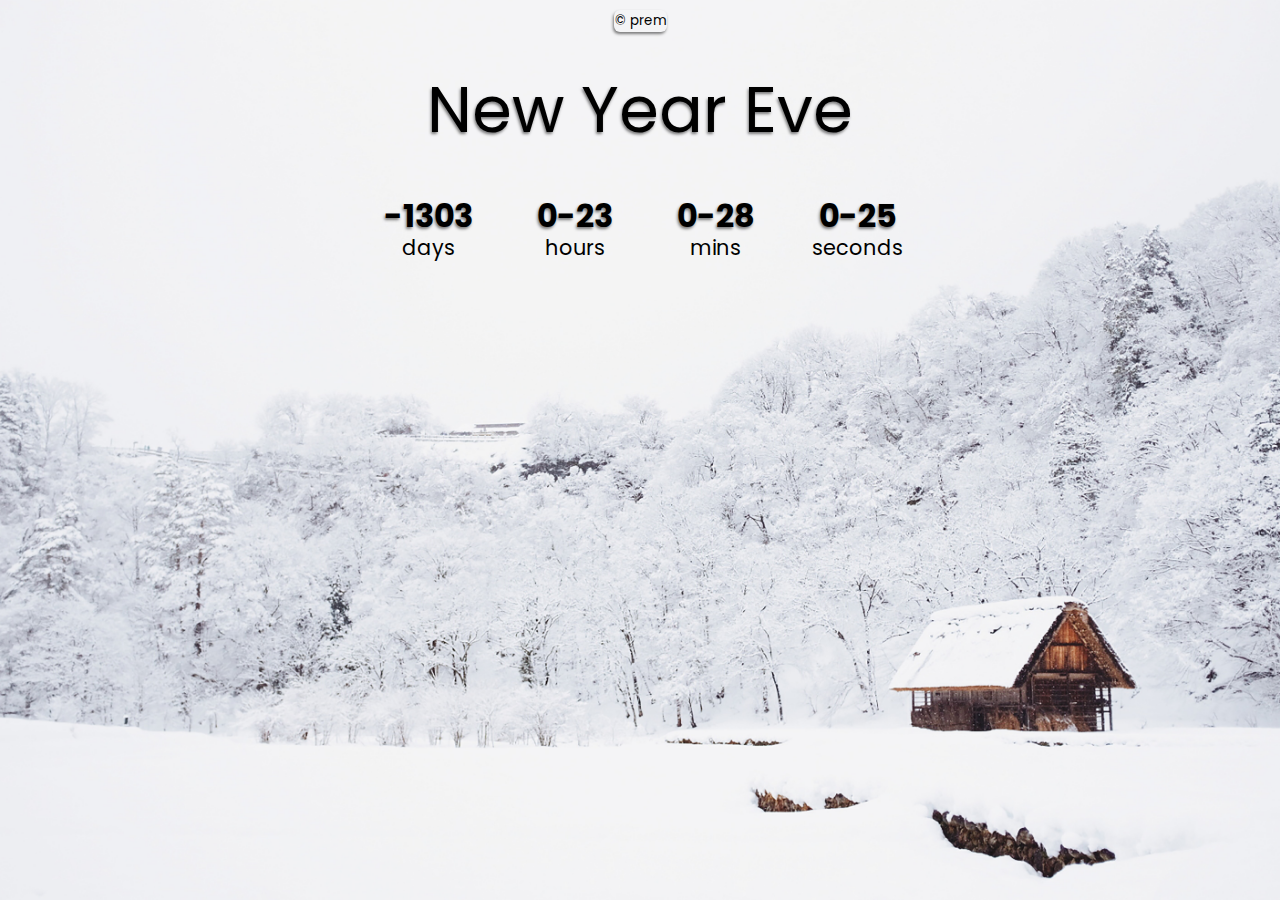
<file: project10/index.html>
<!DOCTYPE html>
<html lang="en">
  <head>
    <meta charset="UTF-8" />
    <meta name="viewport" content="width=device-width, initial-scale=1.0" />
    <title>Project-1</title>
    <link rel="stylesheet" href="style.css" />
    <script src="script.js" defer></script>
  </head>
  <body>
    <small>&copy; prem</small>

    <h1>New Year Eve</h1>
    <div class="countdown-container">
      <div class="countdown-el days-c">
        <p class="big-text" id="days">0</p>
        <span>days</span>
      </div>
      <div class="countdown-container">
        <div class="countdown-el hours-c">
          <p class="big-text" id="hours">0</p>
          <span>hours</span>
        </div>
        <div class="countdown-container">
            <div class="countdown-el mins-c">
              <p class="big-text" id="mins">0</p>
              <span>mins</span>
            </div>
            <div class="countdown-container">
                <div class="countdown-el seconds-c">
                  <p class="big-text" id="seconds">0</p>
                  <span>seconds</span>
                </div>
    </div>
    

  </body>
</html>
</file>
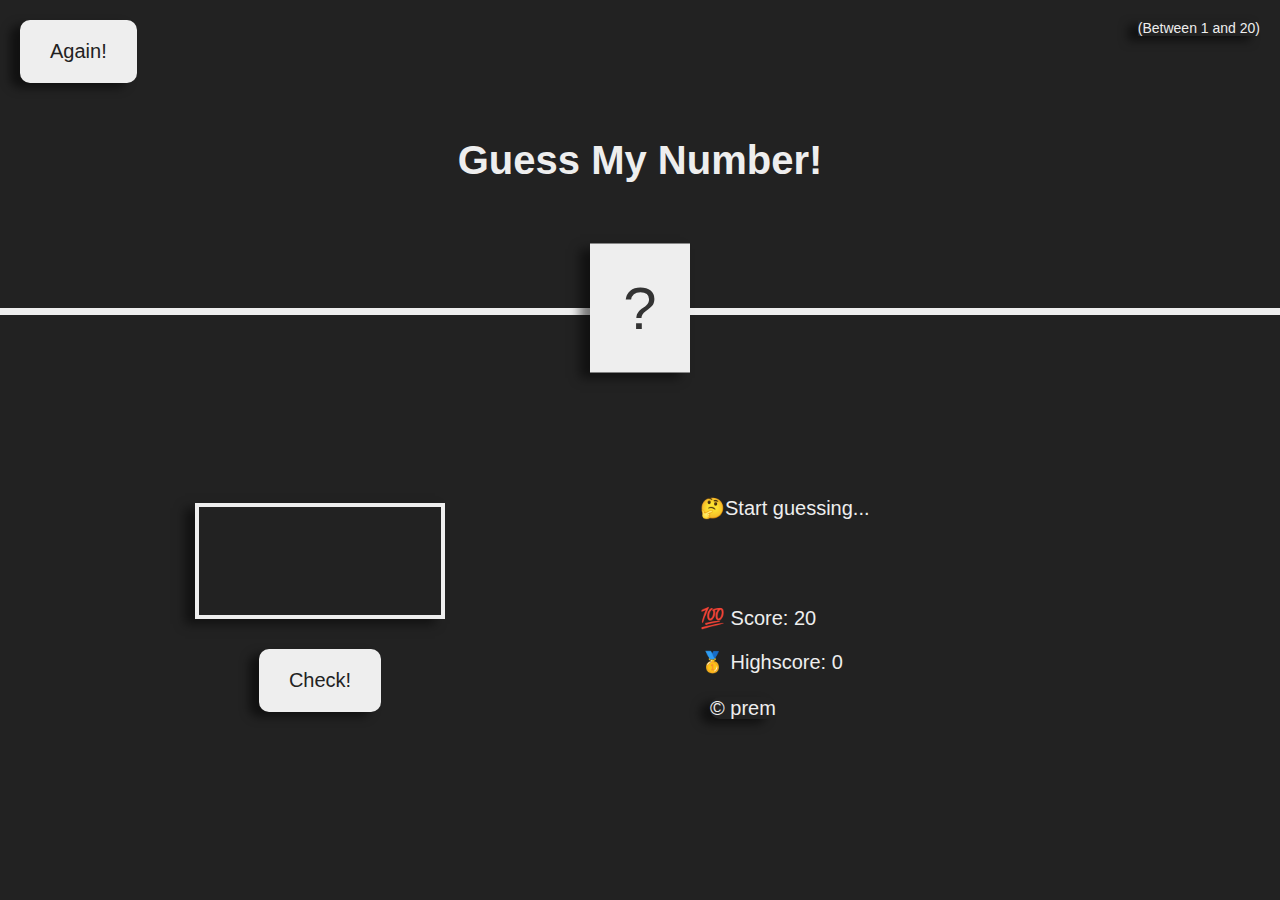
<file: project12/index.html>
<!DOCTYPE html>
<html lang="en">
  <head>
    <meta charset="UTF-8" />
    <meta name="viewport" content="width=device-width, initial-scale=1.0" />
    <meta http-equiv="X-UA-Compatible" content="ie=edge" />
    <link rel="stylesheet" href="style.css" />
    <title>Guess My Number!</title>
  </head>
  <body>
    <header>
      <h1>Guess My Number!</h1>
      <p class="between">(Between 1 and 20)</p>
      <button class="btn again">Again!</button>
      <div class="number">?</div>
    </header>
    <main>
      <section class="left">
        <input type="number" class="guess" />
        <button class="btn check">Check!</button>
      </section>
      <section class="right">
        <p class="message">🤔Start guessing...</p>
        <p class="label-score">💯 Score: <span class="score">20</span></p>
        <p class="label-highscore">
          🥇 Highscore: <span class="highscore">0</span>
        </p>
        <br />
        <span class="prem">&copy; prem</span>
      </section>
    </main>
    <script src="script.js"></script>
  </body>
</html>
</file>
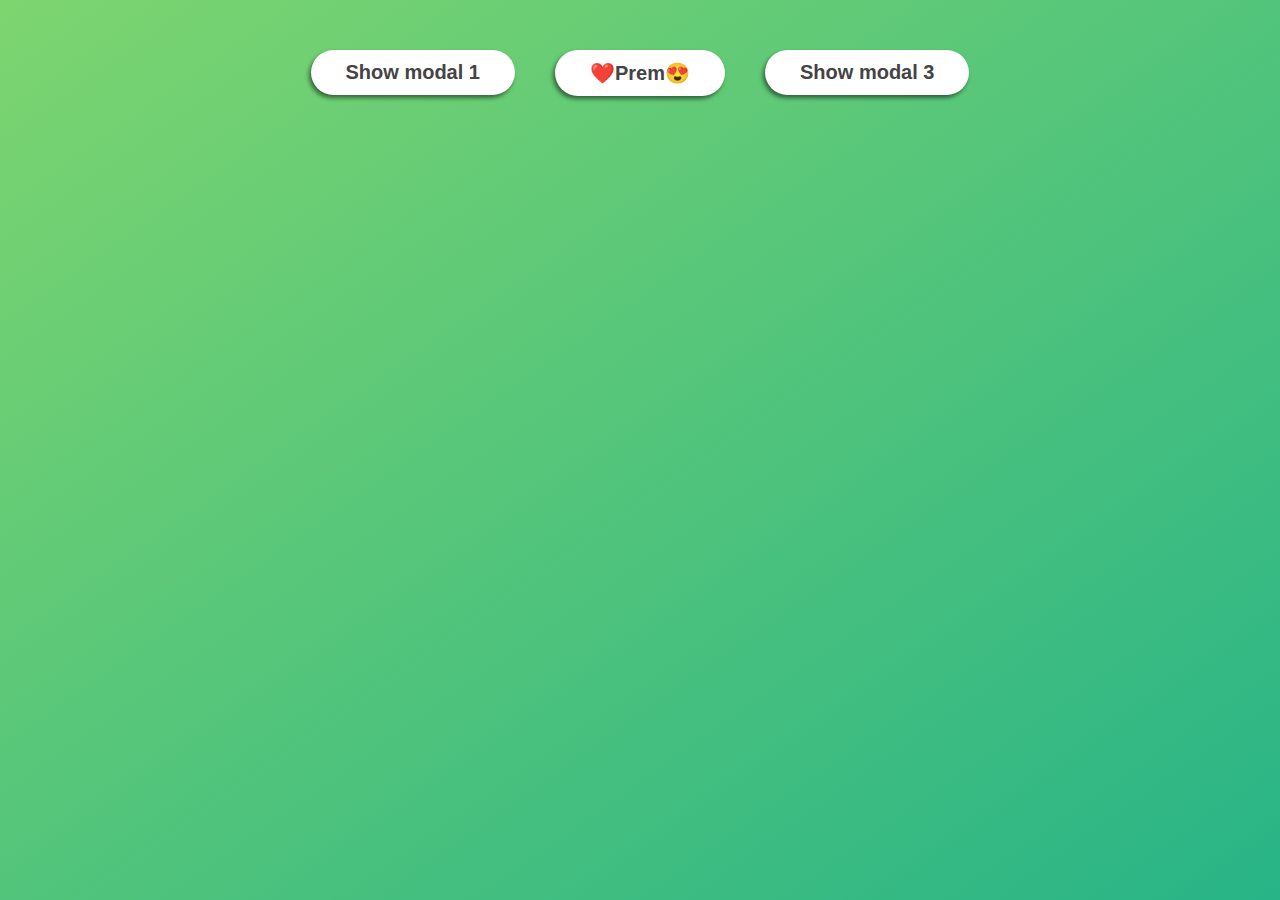
<file: project13/index.html>
<!DOCTYPE html>
<html lang="en">
  <head>
    <meta charset="UTF-8" />
    <meta name="viewport" content="width=device-width, initial-scale=1.0" />
    <meta http-equiv="X-UA-Compatible" content="ie=edge" />
    <link rel="stylesheet" href="style.css" />
    <title>Modal window</title>
  </head>
  <body>
    <button class="show-modal">Show modal 1</button>
    <button class="show-modal">❤️Prem😍</button>
    <button class="show-modal">Show modal 3</button>

    <div class="modal hidden">
      <button class="close-modal">&times;</button>
      <h1>I'm a modal window 😍</h1>
      <p>
        Lorem ipsum dolor sit amet, consectetur adipisicing elit, sed do eiusmod
        tempor incididunt ut labore et dolore magna aliqua. Ut enim ad minim
        veniam, quis nostrud exercitation ullamco laboris nisi ut aliquip ex ea
        commodo consequat. Duis aute irure dolor in reprehenderit in voluptate
        velit esse cillum dolore eu fugiat nulla pariatur. Excepteur sint
        occaecat cupidatat non proident, sunt in culpa qui officia deserunt
        mollit anim id est laborum.
      </p>
    </div>
    <div class="overlay hidden"></div>

    <script src="script.js"></script>
  </body>
</html>
</file>
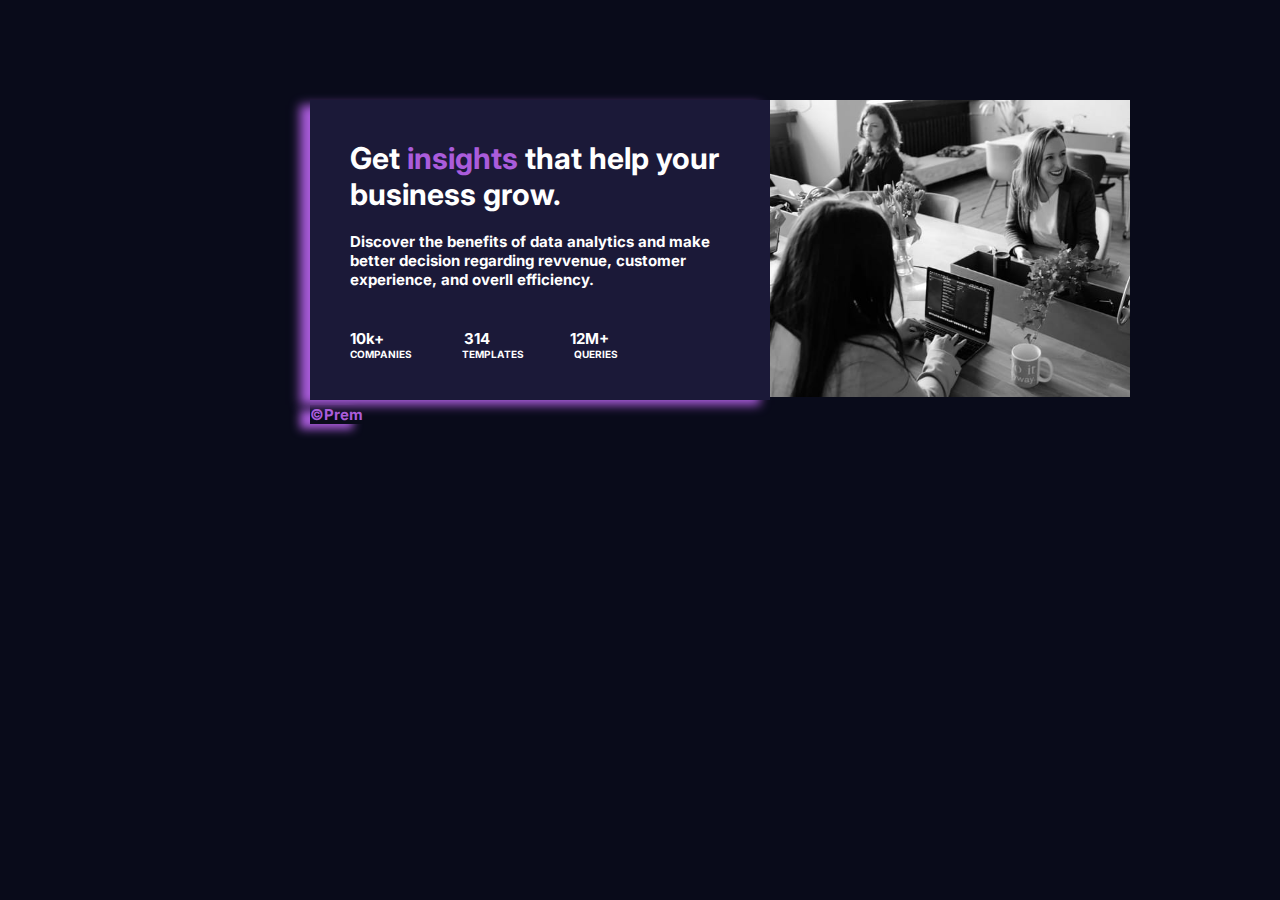
<file: project5/index.html>
<!DOCTYPE html>
<html lang="en">
  <head>
    <meta charset="UTF-8" />
    <meta http-equiv="X-UA-Compatible" content="IE=edge" />
    <meta name="viewport" content="width=device-width, initial-scale=1.0" />
    <title>project5</title>
    <link rel="preconnect" href="https://fonts.googleapis.com" />
    <link rel="preconnect" href="https://fonts.gstatic.com" crossorigin />
    <link
      href="https://fonts.googleapis.com/css2?family=Inter:wght@400;700&family=Lexend+Deca&display=swap"
      rel="stylesheet"
    />
    <link rel="stylesheet" type="text/css" href="style.css" />
  </head>
  <body>
    <div class="inline-block">
      <main class="main">
        <h1>Get <span>insights </span>that help your business grow.</h1>
        <p class="para">
          Discover the benefits of data analytics and make better decision
          regarding revvenue, customer experience, and overll efficiency.
        </p>
        <div class="sub-main">
          <div>
            <p class="money">10k+</p>
          </div>
          <div>
            <p class="money">314</p>
          </div>

          <div>
            <p class="money">12M+</p>
          </div>
        </div>
        <div class="sub-main">
          <div>
            <h6 class="sub">COMPANIES</h6>
          </div>
          <div>
            <h6 class="sub">TEMPLATES</h6>
          </div>
          <div>
            <h6 class="sub">QUERIES</h6>
          </div>
        </div>
      </main>
      <footer>&copy;Prem</footer>
    </div>
    <div>
      <img src="images/image-header-desktop.jpg" />
    </div>
  </body>
</html>
</file>
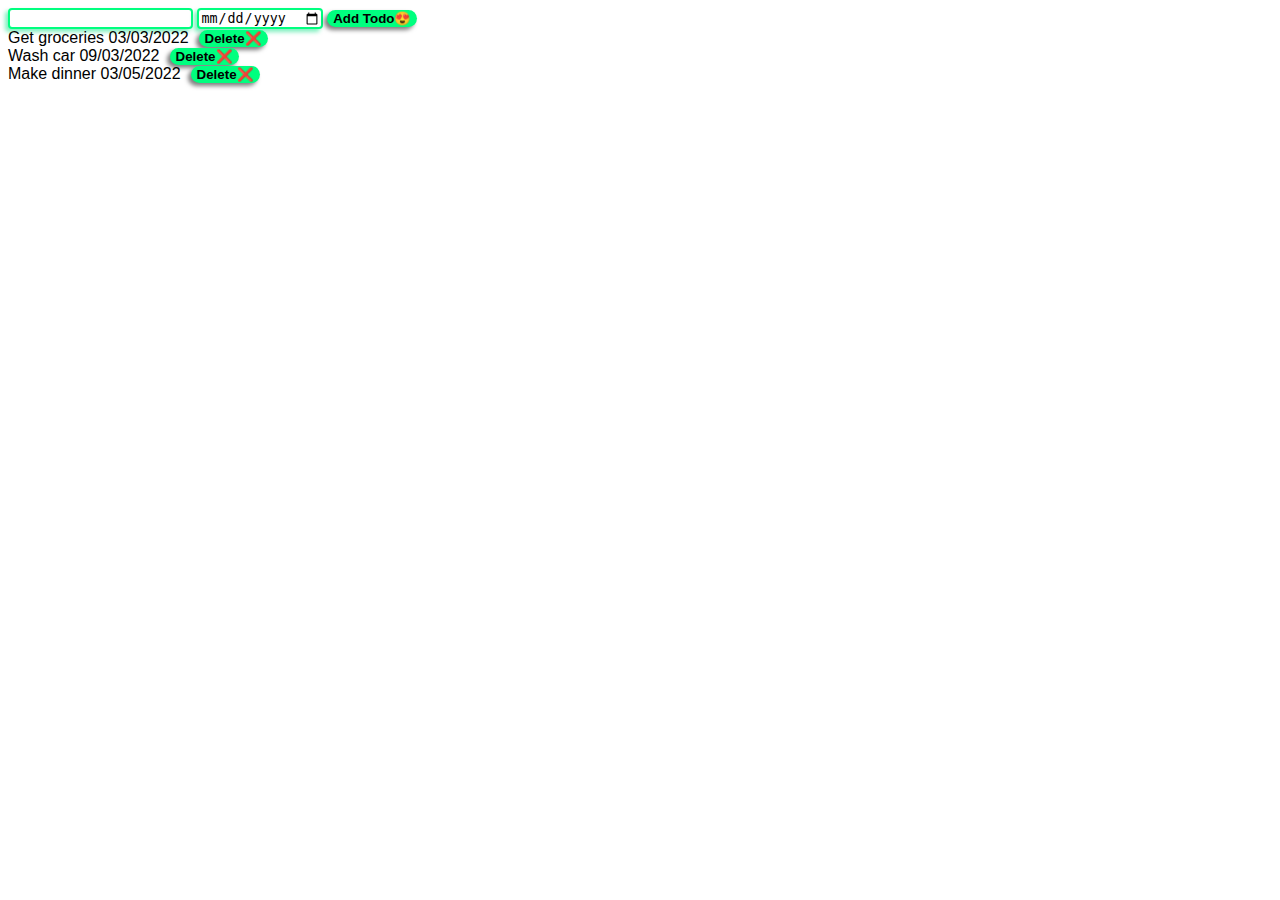
<file: project11/text.html>
<!DOCTYPE html>
<html lang="en">
  <head>
    <meta charset="utf-8" />
    <meta name="viewport" content="width=device-width,initial-scale=1.0" />
    <meta http-equiv="X-UA-Compatible" content="IE=edge" />
    <title>javaScript_lerning</title>
    <style>
      body {
        font-family: Arial, Helvetica, sans-serif;
      }
      button {
        background-color: springgreen;
        border: none;
        border-radius: 1em;
        font-weight: 900;
        box-shadow: -3px 3px 4px rgba(0, 0, 0, 0.5);
      }
      button:active {
        margin-top: 2px;
        margin-right: 2px;
        box-shadow: none;
      }
      input {
        border: 2px solid springgreen;
        border-radius: 4px;
        box-shadow: -3px 3px 4px rgba(0, 225, 127, 0.5);
      }
    </style>
  </head>
  <body>
    <input id="todo-title" type="text" />
    <input id="date-picker" type="date" />
    <button onclick="addTodo()">Add Todo😍</button>

    <div id="todo-list"></div>

    <script>
      //**** Model Section **** //

      let todos;
      const savedTodos = JSON.parse(localStorage.getItem("todos"));

      if (Array.isArray(savedTodos)) {
        todos = savedTodos;
      } else {
        todos = [
          {
            text: "Get groceries",
            dueDate: "03/03/2022",
            id: "id1",
          },
          {
            text: "Wash car",
            dueDate: "09/03/2022",
            id: "id2",
          },
          {
            text: "Make dinner",
            dueDate: "03/05/2022",
            id: "id3",
          },
        ];
      }
      render();
      // Creates a todo
      function createTodo(text, dueDate) {
        const id = "" + new Date().getTime();
        todos.push({
          text: text,
          dueDate: dueDate,
          id: id,
        });
        saveTodos();
      }
      // Delete a todo
      function removeTodo(idToDelete) {
        todos = todos.filter(function (prem) {
          if (prem.id === idToDelete) {
            return false;
          } else {
            return true;
          }
        });
        saveTodos();
      }
      // saveTodos
      function saveTodos() {
        localStorage.setItem("todos", JSON.stringify(todos));
      }
      // **** Controller Section **** //
      function addTodo() {
        const textbox = document.getElementById("todo-title");
        const text = textbox.value;
        const datePicker = document.getElementById("date-picker");
        const dueDate = datePicker.value;

        createTodo(text, dueDate);
        render();
      }
      function deleteItemes(event) {
        const deleteButton = event.target;
        const idToDelete = deleteButton.id;

        removeTodo(idToDelete);
        render();
      }
      //**** View Section ****//
      function render() {
        document.getElementById("todo-list").innerHTML = "";

        todos.forEach(function (prem) {
          const element = document.createElement("div");
          element.innerText = prem.text + " " + prem.dueDate;

          const deleteButton = document.createElement("button");
          deleteButton.innerText = "Delete❌";
          deleteButton.style = "margin-left: 10px";
          deleteButton.onclick = deleteItemes;
          deleteButton.id = prem.id;
          element.appendChild(deleteButton);
          const todoList = document.getElementById("todo-list");
          todoList.appendChild(element);
        });
      }
    </script>
  </body>
</html>
</file>
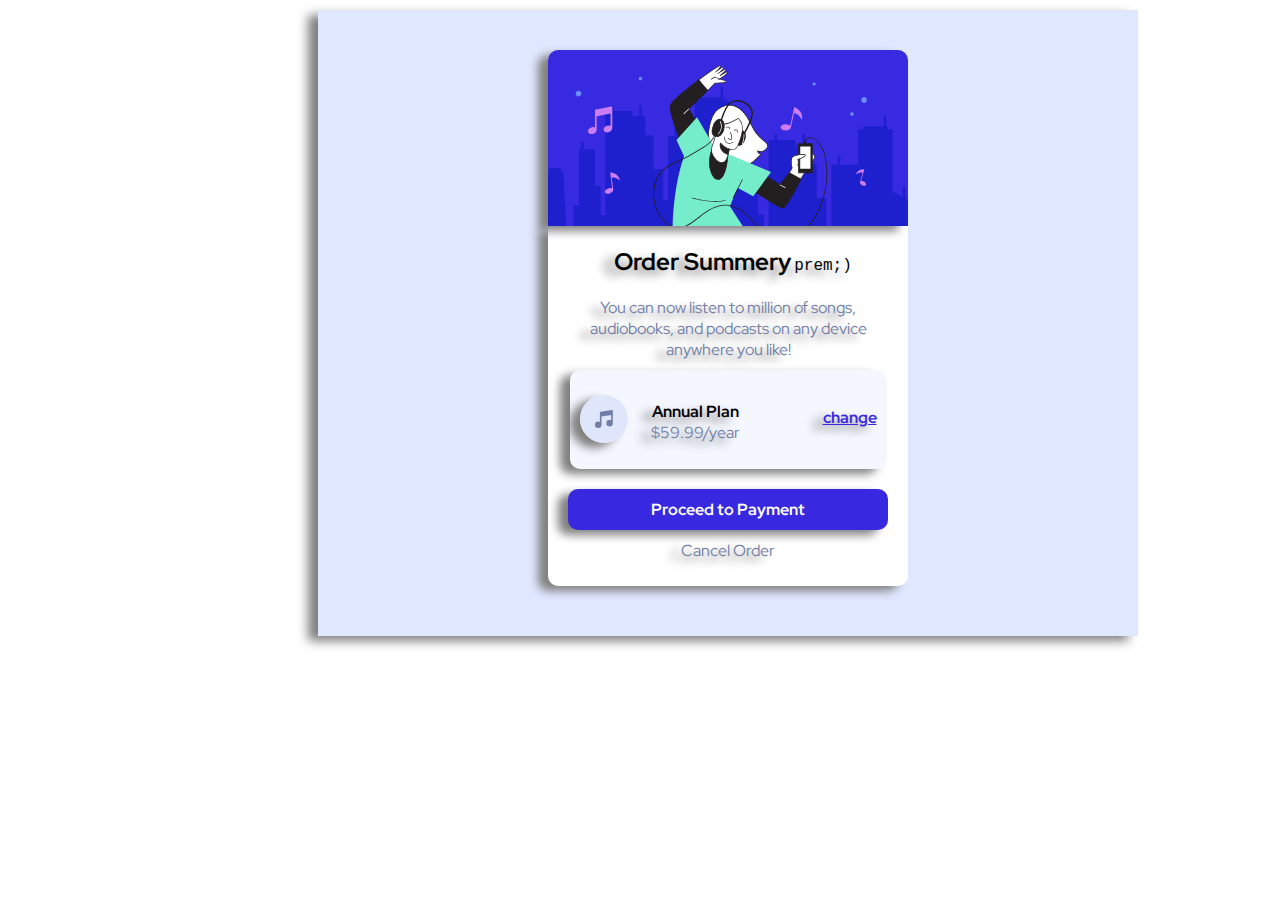
<file: project4/index1.html>
<!DOCTYPE html>
<html lang="en">
  <head>
    <meta charset="UTF-8" />
    <meta http-equiv="X-UA-Compatible" content="IE=edge" />
    <meta name="viewport" content="width=device-width, initial-scale=1.0" />
    <link rel="stylesheet" type="text/css" href="style.css" />
    <link rel="icon" type="image/png" href="/images/favicon-32x32.png" />
    <link rel="preconnect" href="https://fonts.googleapis.com" />
    <link rel="preconnect" href="https://fonts.gstatic.com" crossorigin />
    <link
      href="https://fonts.googleapis.com/css2?family=Fraunces:opsz,wght@9..144,700&family=Red+Hat+Display:wght@500;700;900&display=swap"
      rel="stylesheet"
    />
    <title>Project4</title>
  </head>
  <body>
    <div class="main">
      <div class="flex">
        <img class="img" src="images/illustration-hero.svg" alt="music list" />
      </div>
      <div class="prem">
        <h2>Order Summery</h2>
        <code>prem;)</code>
        <p class="para">
          You can now listen to million of songs, audiobooks, and podcasts on
          any device anywhere you like!
        </p>
        <div class="inline-block">
          <img class="img1" src="images/icon-music.svg" />
          <div class="side">
            <h4 class="anual">Annual Plan</h4>
            <p class="price">$59.99/year</p>
          </div>
          <a href="/">change</a>
        </div>
        <p class="button">Proceed to Payment</p>
        <p class="last">Cancel Order</p>
      </div>
    </div>
  </body>
</html>
</file>
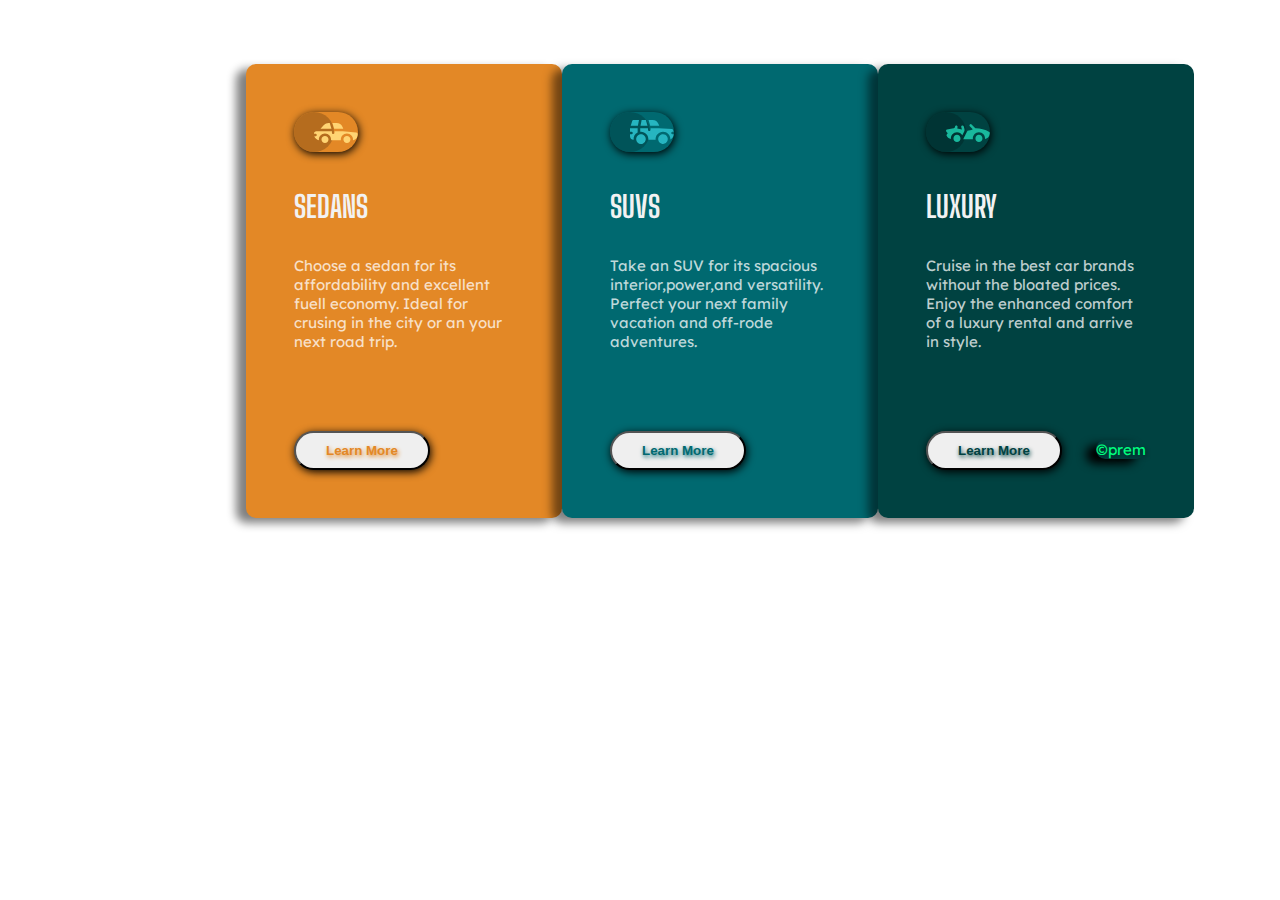
<file: project6/prem.html>
<!DOCTYPE html>
<html lang="en">
  <head>
    <meta charset="UTF-8" />
    <meta http-equiv="X-UA-Compatible" content="IE=edge" />
    <meta name="viewport" content="width=device-width, initial-scale=1.0" />
    <title>Project6</title>

    <link rel="icon" href="/favicon-32x32.png" />
    <link rel="stylesheet" type="text/css" href="prem.css" />
    <link />
    <link rel="preconnect" href="https://fonts.googleapis.com" />
    <link rel="preconnect" href="https://fonts.gstatic.com" crossorigin />
    <link
      href="https://fonts.googleapis.com/css2?family=Big+Shoulders+Display:wght@700&family=Lexend+Deca&display=swap"
      rel="stylesheet"
    />
  </head>
  <body>
    <div class="main">
      <div class="changed">
        <img src="icon-sedans.svg" alt="sedans img" />
        <h1>SEDANS</h1>
        <p>
          Choose a sedan for its affordability and excellent fuell economy.
          Ideal for crusing in the city or an your next road trip.
        </p>
        <button class="but1">Learn More</button>
      </div>
      <div class="changed2">
        <img src="icon-suvs.svg" alt="suv" />
        <h1>SUVS</h1>
        <p>
          Take an SUV for its spacious interior,power,and versatility. Perfect
          your next family vacation and off-rode adventures.
        </p>
        <button class="but2">Learn More</button>
      </div>
      <div class="changed3">
        <img src="icon-luxury.svg" />
        <h1>LUXURY</h1>
        <p>
          Cruise in the best car brands without the bloated prices. Enjoy the
          enhanced comfort of a luxury rental and arrive in style.
        </p>
        <button class="but3">Learn More</button>
        <footer>&copy;prem</footer>
      </div>
    </div>
  </body>
</html>
</file>
<file: project10/style.css>
@import url("https://fonts.googleapis.com/css2?family=Poppins:wght@200;400;600&display=swap");

* {
  box-sizing: border-box;
}

body {
  background-image: url("./snow1.jpg");
  background-size: cover;
  background-position: center center;
  font-family: "Poppins", sans-serif;
  min-height: 100vh;
  display: flex;
  align-items: center;
  flex-direction: column;
  margin: 0;
}
h1 {
  font-size: 4rem;
  margin-top: 5rem;
  font-weight: normal;
  text-shadow: -1px 2px 3px rgba(0, 0, 0, 0.5);
}
.countdown-container {
  display: flex;
}
.big-text {
  font-size: 2rem;
  line-height: 1;
  margin: 0 2rem;
  font-weight: bold;
  text-shadow: -1px 2px 3px rgba(0, 0, 0, 0.5);
}
.countdown-el {
  text-align: center;
}
.countdown-el span {
  font-size: 1.3rem;
}
small {
  margin-bottom: -50px;
  margin-top: 10px;
  box-shadow: -1px 2px 3px rgba(0, 0, 0, 0.5);
  border-radius: 6px;
  padding: 1px;
}
</file>
<file: project12/style.css>
/* @import url('https://fonts.googleapis.com/css?family=Press+Start+2P&display=swap'); */

* {
  margin: 0;
  padding: 0;
  box-sizing: inherit;
}

html {
  font-size: 62.5%;
  box-sizing: border-box;
}

body {
  font-family: 'Press Start 2P', sans-serif;
  color: #eee;
  background-color: #222;
  /* background-color: #60b347; */
}

/* LAYOUT */
header {
  position: relative;
  height: 35vh;
  border-bottom: 7px solid #eee;
}

main {
  height: 65vh;
  color: #eee;
  display: flex;
  align-items: center;
  justify-content: space-around;
}

.left {
  width: 52rem;
  display: flex;
  flex-direction: column;
  align-items: center;
}

.right {
  width: 52rem;
  font-size: 2rem;
}

/* ELEMENTS STYLE */
h1 {
  font-size: 4rem;
  text-align: center;
  position: absolute;
  width: 100%;
  top: 52%;
  left: 50%;
  transform: translate(-50%, -50%);
}

.number {
  background: #eee;
  color: #333;
  font-size: 6rem;
  width: 10rem;
  padding: 3rem 0rem;
  text-align: center;
  position: absolute;
  bottom: 0;
  left: 50%;
  transform: translate(-50%, 50%);
  box-shadow: -10px 5px 10px rgba(0, 0, 0, 0.5);
}

.between {
  font-size: 1.4rem;
  position: absolute;
  top: 2rem;
  right: 2rem;
  box-shadow: -10px 5px 10px rgba(0, 0, 0, 0.5);
}

.again {
  position: absolute;
  top: 2rem;
  left: 2rem;
}

.guess {
  background: none;
  border: 4px solid #eee;
  font-family: inherit;
  color: inherit;
  font-size: 5rem;
  padding: 2.5rem;
  width: 25rem;
  text-align: center;
  display: block;
  margin-bottom: 3rem;
  box-shadow: -10px 5px 10px rgba(0, 0, 0, 0.5);
}

.btn {
  border: none;
  background-color: #eee;
  color: #222;
  font-size: 2rem;
  font-family: inherit;
  padding: 2rem 3rem;
  cursor: pointer;
  border-radius: 1rem;
  box-shadow: -10px 5px 10px rgba(0, 0, 0, 0.5);
}

.btn:hover {
  background-color: #ccc;
}

.message {
  margin-bottom: 8rem;
  height: 3rem;
}

.label-score {
  margin-bottom: 2rem;
}
.prem {
  box-shadow: -10px 5px 10px rgba(0, 0, 0, 0.5);
  margin-left: 1rem;
  color: #eee;
  border-radius: 10px;
}
</file>
<file: project13/style.css>
* {
  margin: 0;
  padding: 0;
  box-sizing: inherit;
}

html {
  font-size: 62.5%;
  box-sizing: border-box;
}

body {
  font-family: sans-serif;
  color: #333;
  line-height: 1.5;
  height: 100vh;
  position: relative;
  display: flex;
  align-items: flex-start;
  justify-content: center;
  background: linear-gradient(to top left, #28b487, #7dd56f);
}

.show-modal {
  font-size: 2rem;
  font-weight: 600;
  padding: 1.1rem 3.5rem;
  margin: 5rem 2rem;
  border: none;
  background-color: #fff;
  color: #444;
  border-radius: 4rem;
  cursor: pointer;
  box-shadow: -2px 3px 4px rgba(0, 0, 0, 0.5);
}
.show-modal:active {
  box-shadow: none;
  margin-top: 5.2rem;
  margin-left: 2.2rem;
}

.close-modal {
  position: absolute;
  top: 1.2rem;
  right: 2rem;
  font-size: 5rem;
  color: #333;
  cursor: pointer;
  border: none;
  background: none;
}

h1 {
  font-size: 2.5rem;
  margin-bottom: 2rem;
}

p {
  font-size: 1.8rem;
}

/* -------------------------- */
/* CLASSES TO MAKE MODAL WORK */
.hidden {
  display: none;
}

.modal {
  position: absolute;
  top: 50%;
  left: 50%;
  transform: translate(-50%, -50%);
  width: 70%;

  background-color: white;
  padding: 6rem;
  border-radius: 5px;
  box-shadow: 0 3rem 5rem rgba(0, 0, 0, 0.3);
  z-index: 10;
}

.overlay {
  position: absolute;
  top: 0;
  left: 0;
  width: 100%;
  height: 100%;
  background-color: rgba(0, 0, 0, 0.6);
  backdrop-filter: blur(3px);
  z-index: 5;
}
</file>
<file: project5/style.css>
*{
    margin: 0;
  
    
}
body{
    font-family: 'Inter',sans-serif;
    width: 1440px;
    font-size: 15px;
    font-weight:bold;
    display: flex;
    margin: 0 auto;
    justify-content: center;
    margin-top: 100px;
    background-color: hsl(233, 47%, 7%);
    

}
.main{
    background-color: hsl(244, 38%, 16%);
    color: #fff;
    padding: 40px;
    box-shadow: -10px 5px 10px  hsl(277, 64%, 61%);
    
}

.sub-main{
    display: flex;
}    
.money{
    margin-right: 80px;
}
.sub{
    margin-right: 50px;
}
h1{
 width: 380px;
 margin-bottom: 20px;
    
}
img{
    width: 360px;
}

.para{
    width:380px ;
    margin-bottom: 40px;
}
span{
    color: hsl(277, 64%, 61%);
}
footer{
    color:hsl(277, 64%, 61%);
    box-shadow: -10px 5px 10px hsl(277, 64%, 61%);
    margin-top: 5px;
    display: inline-block;
}
</file>
<file: project4/style.css>
.main{
    font-family: red hat display;
    justify-content: center;
    text-align: center;
    
    margin: 0;
    background-color: hsl(225, 100%, 94%);
    padding: 0px 230px 50px 230px;
    box-shadow: -10px 5px 10px gray;

    
}
.flex{
    display: flex;
}
.prem{
    background-color:#ffff ;
    width: 360px;
    height:360px;
    border-bottom-left-radius: 10px;
    border-bottom-right-radius: 10px;
    box-shadow: -10px 5px 10px gray;


}
body{
    font-size: 16px;
    width: 1440px;
    justify-content: center;
    display: flex;
    margin-top: 10px;
}

.para{
    width: 300px;
    margin: 30px auto;
    display: flex;
    flex-direction: column;
    margin-top: 0px;
    margin-bottom: 10px;
    color:  hsl(224, 23%, 55%);
    text-shadow: -10px 5px 10px gray;
}

.img1{
    display: inline-block;
    vertical-align: middle;
    margin-right: 20px;
    box-shadow: -10px 5px 10px gray;
    border-radius: 50px;
}
.inline-block{
    display: inline-block;
    background-color:hsl(225, 100%, 98%);
    padding: 10px;
    border-radius: 10px;
    border-bottom: 0px;
    box-shadow: -10px 5px 10px gray;
    
}
.anual{
    margin-bottom: 0;
}
.price{
    margin-top: 0;
    
    color:hsl(224, 23%, 55%);
}
.side{
    display: inline-block;
    vertical-align: middle;
    text-shadow: -10px 5px 10px gray;
    
}
a{
    margin-left: 80px;
    font-weight: 700;
   color: hsl(245, 75%, 52%);
   text-shadow: -10px 5px 10px gray;
}
.button{
background-color: hsl(245, 75%, 52%);
padding: 10px;
width: 300px;
margin: 40px auto;
border-radius: 10px;
color: #fff;
font-weight: 700;
margin-bottom: 0px;
margin-top: 20px;
box-shadow: -10px 5px 10px gray;

}
.img{
    margin-top: 40px;
    margin-bottom:0px;
    width: 360px;
    border-top-left-radius: 10px;
    border-top-right-radius: 10px;
    box-shadow: -10px 5px 10px gray;

}
h2{
    display: inline-block;
    text-shadow: -10px 5px 10px gray;
margin-left: 10px;

    
}
.last{
    color:hsl(224, 23%, 55%);
    text-shadow: -10px 5px 10px gray;
    margin-top: 10px;
}
code{
    text-shadow: -10px 5px 10px gray;
    vertical-align: middle;
}
</file>
<file: project6/prem.css>
*{
    margin: 0;
   
}
body{
    width: 1440px;
    justify-content: center;
    font-size: 15px;

}
.main{
    display: flex;
   justify-content: center;
   margin-top: 4rem;

   
 
}
.changed{
    background-color:  hsl(31, 77%, 52%);
    padding: 3rem;
    box-shadow: -10px 5px 10px grey;
    border-radius: 10px;
    
}
.changed2{
    background-color: hsl(184, 100%, 22%);
    padding: 3rem;
    box-shadow: -10px 5px 10px rgba(0,0,0,0.5);
    border-radius: 10px;
}
.changed3{
    background-color:hsl(179, 100%, 13%);
    padding: 3rem;
    box-shadow: -10px 5px 10px grey;
    box-shadow: -10px 5px 10px rgba(0,0,0,0.5);
    border-radius: 10px;
}
h1{
    font-family:Big Shoulders Display;
    margin-top: 2rem;
    margin-bottom: 2rem;
    color:hsl(0, 0%, 95%);
    

}
p{
    font-family: Lexend Deca;
    width: 220px;
    margin-bottom: 5rem;
    color:hsla(0, 0%, 100%, 0.75);
}

.but1 {
    padding: 10px 30px 10px 30px;
    border-radius: 20px;
    color:hsl(31, 77%, 52%);
    font-weight: bold;
    box-shadow: 1px 2px 8px rgba(0,0,0,1) ;
    text-shadow: 1px 2px 4px hsl(31, 77%, 52%);
    
}
.but2 {
    padding: 10px 30px 10px 30px;
    border-radius: 20px;
    color:hsl(184, 100%, 22%);
    font-weight: bold;
    text-shadow: 1px 2px 4px hsl(184, 100%, 22%);
    box-shadow: 1px 2px 8px rgba(0,0,0,1) ;
}
.but3 {
    padding: 10px 30px 10px 30px;
    border-radius: 20px;
    color:hsl(179, 100%, 13%);
    font-weight: bold;
    
    box-shadow: 1px 2px 8px rgba(0,0,0,1) ;
    text-shadow: 1px 2px 4px hsl(179, 100%, 13%);
}
img{
    box-shadow: 1px 2px 8px rgba(0,0,0,1) ;
    border-radius: 2rem;
    
}
footer{
    display: inline-block;
    margin:0 auto;
    margin-left: 2em;
    color: springgreen;
    text-shadow: 1px 2px 4px rgb(0, 0, 0, 0.5);
    box-shadow: -10px 5px 10px black;
    font-family: Lexend Deca;
    border-radius: 50px;


}
</file>
